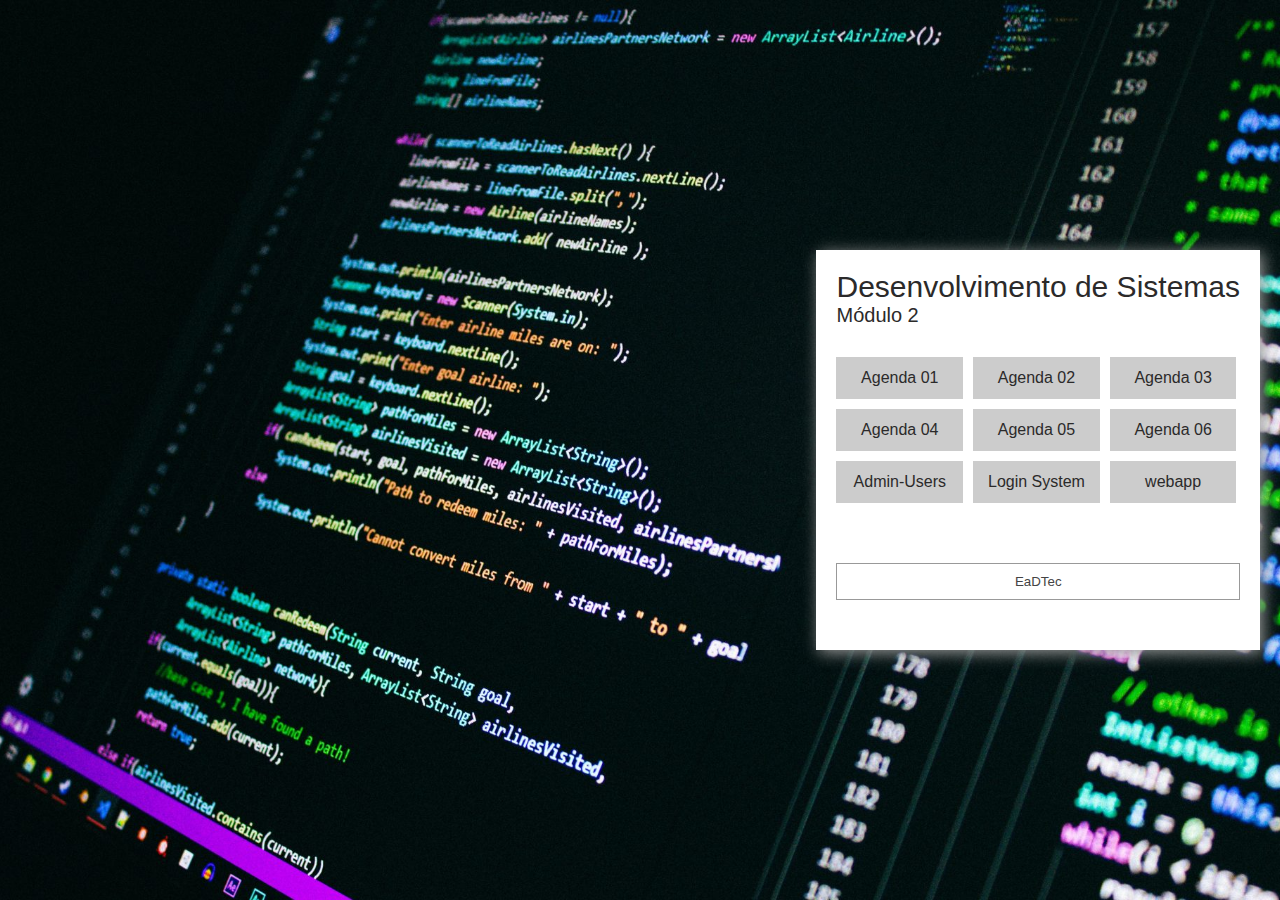
<file: src/index.html>
<!DOCTYPE html>
<html lang="en">
    <head>
        <meta charset="UTF-8">
        <meta name="viewport" content="width=device-width, initial-scale=1.0">
        <title>Ds_Etec</title>
        <link rel="stylesheet" href="style.css">
    </head>
    <body>

        <main>
            <div class="container">

                <div class="box">
                    <h1>Desenvolvimento de Sistemas</h1>
                    <h3>Módulo 2</h3>
                    <ul>
                        <li><a href="./agendas/ds_agenda01/index.html" target="_blank">Agenda 01</a></li>
                        <li><a href="./agendas/ds_agenda02/index.html" target="_blank">Agenda 02</a></li>
                        <li><a href="./agendas/ds_agenda03/index.html" target="_blank">Agenda 03</a></li>
                        <li><a href="./agendas/ds_agenda04/index.html" target="_blank">Agenda 04</a></li>
                        <li><a href="./agendas/ds_agenda05/index.php" target="_blank">Agenda 05</a></li>
                        <li><a href="./agendas/ds_agenda06/listarAluno.php" target="_blank">Agenda 06</a></li>
                        <li><a href="./crudpdo/index.php" target="_blank">Admin-Users</a></li>
                        <li><a href="./chatgpt/index.php" target="_blank">Login System</a></li>
                        <li><a href="./web/index.php" target="_blank">webapp</a></li>
                    </ul>

                    <button>
                        <a
                            href="https://eadtec.cps.sp.gov.br/index.php?msg=Voc%EA%20precisa%20estar%20logado%20para%20acessar%20o%20ambiente%20virtual"
                            target="_blank">EaDTec</a>
                    </button>

                </div>
            </div>
        </main>

    </body>
</html>
</file>
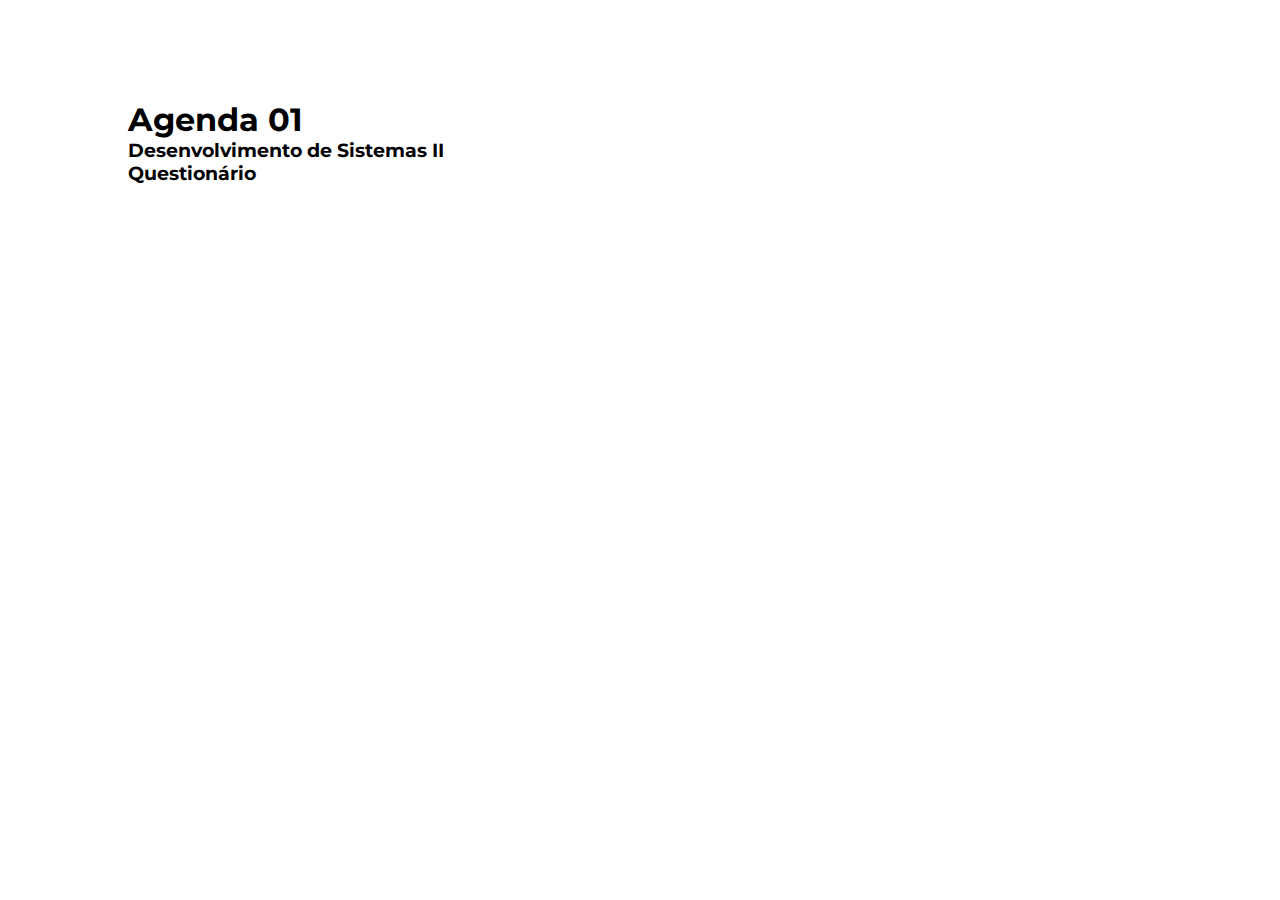
<file: src/agendas/ds_agenda01/index.html>
<!DOCTYPE html>
<html lang="en">
    <head>
        <meta charset="UTF-8">
        <meta name="viewport" content="width=device-width, initial-scale=1.0">
        <title>Agenda 01 - DS</title>
        <link rel="stylesheet" href="style.css">
    </head>
    <body>
        <main>
            <div class="container">
                <h1>Agenda 01</h1>
                <h3>Desenvolvimento de Sistemas II</h3>
                <h3>Questionário</h3>
            </div>
        </main>
    </body>
</html>
</file>
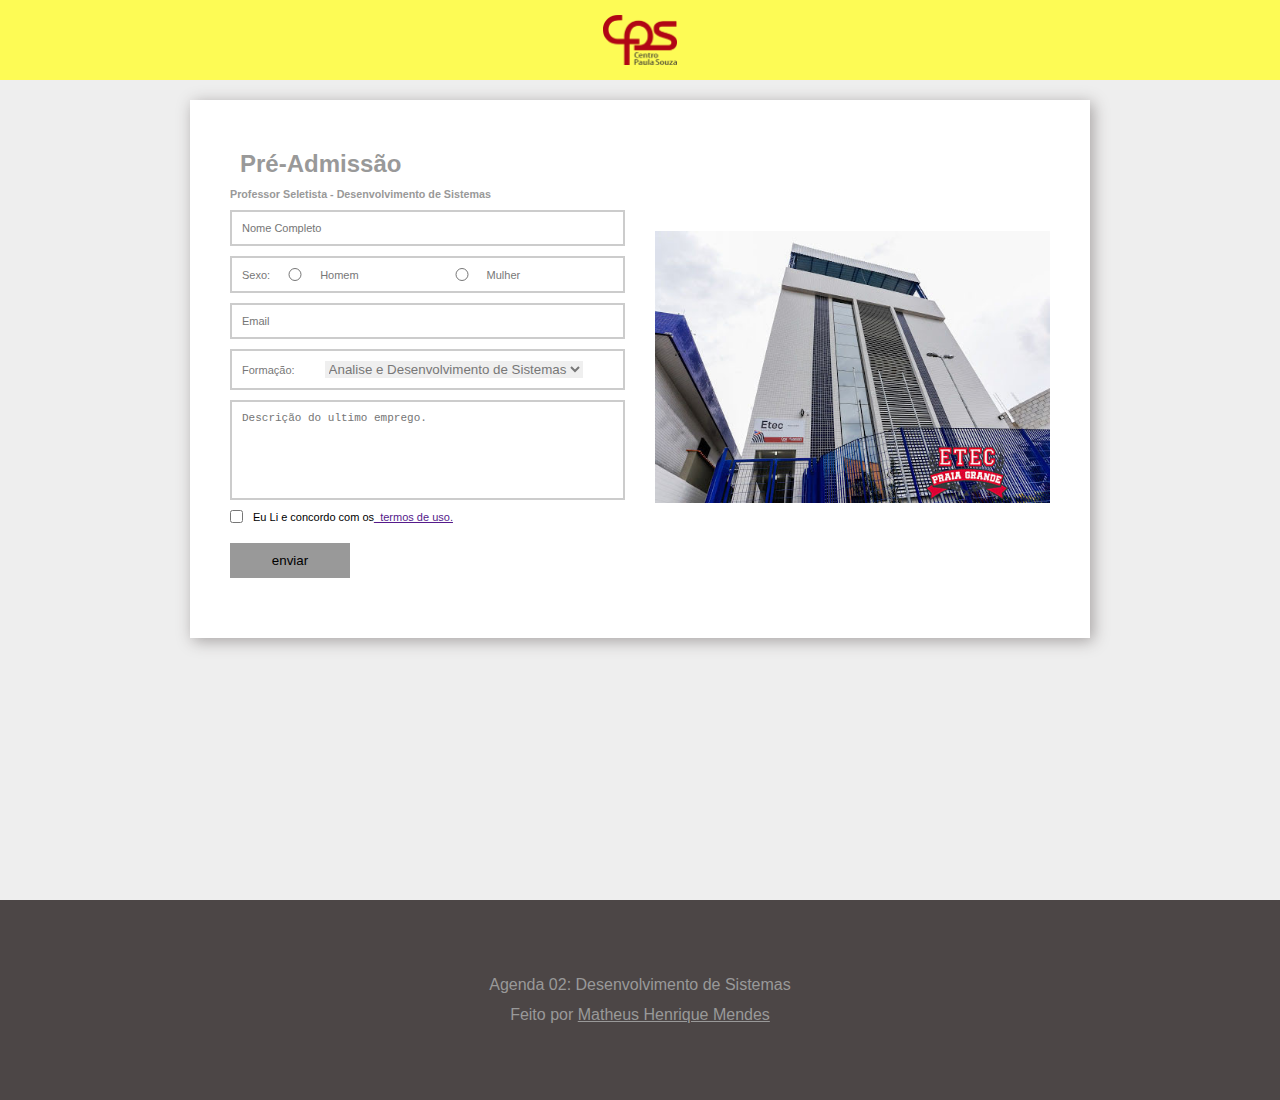
<file: src/agendas/ds_agenda02/index.html>
<!DOCTYPE html>
<html lang="pt-br">

<head>
    <meta charset="UTF-8">
    <meta name="viewport" content="width=device-width, initial-scale=1.0">
    <title>Pré-Admissão</title>
    <link rel="stylesheet" href="css/form.css">
</head>

<body>
    <header>
        <div class="container">
            <img src="./images/image.png" alt="">
        </div>
    </header>
    <main class="admissao">
        <div class="container">

            <div class="box">

                <form action="form-action.php" method="post">

                        <h1>Pré-Admissão</h1>
                        <h6>Professor Seletista - Desenvolvimento de Sistemas</h6>

                        <label for="nome">
                            <Input type="text" placeholder="Nome Completo" id="nome" name="nome" required></Input>
                        </label>


                        <div class="sexo">
                            <p>Sexo:</p>
                            <label>
                                <label for="homem">
                                    <input type="radio" name="sexo" value="Homem" id="homem" required>
                                    Homem
                                </label>


                                <label for="mulher">
                                    <input type="radio" name="sexo" value="mulher" id="mulher" required>
                                    Mulher
                                </label>
                            </label>
                        </div>

                        <label for="email">
                            <Input type="email" placeholder="Email" id="email" name="email" required></Input>
                        </label>


                        <div class="formacao">
                            Formação:
                            <select name="formacao" required>
                                <option name="formacao" value="Analise e Desenvolvimento de Sistemas">Analise e Desenvolvimento de Sistemas</option>
                                <option name="formacao" value="Ciência de Dados">Ciência de Dados</option>
                                <option name="formacao" value="Ciênciada Computação">Ciênciada Computação</option>
                                <option name="formacao" value="Engenharia de Software">Engenharia de Software</option>
                                <option name="formacao" value="Engenharia da Computação">Engenharia da Computação</option>
                            </select>
                        </div>

                        <label for="descricao">
                            <textarea placeholder="Descrição do ultimo emprego." id="descricao" name="descricao" required></textarea>
                        </label>



                        <label class="terms">
                            <input type="checkbox" required />
                            Eu Li e concordo com os <a href="" target="_blank">_termos de uso.</a>
                        </label>


                        <button type="submit"> enviar</button>

                </form>

                <div class="image">
                    <img src="./images/etec.png" alt="">
                </div>
            </div>



        </div>
    </main>

    <footer>
        <div class="container">
            <p>Agenda 02: Desenvolvimento de Sistemas
            <p>
            <p>Feito por <a href="" target="_blank">Matheus Henrique Mendes</a></p>
        </div>
    </footer>


</body>

</html>
</file>
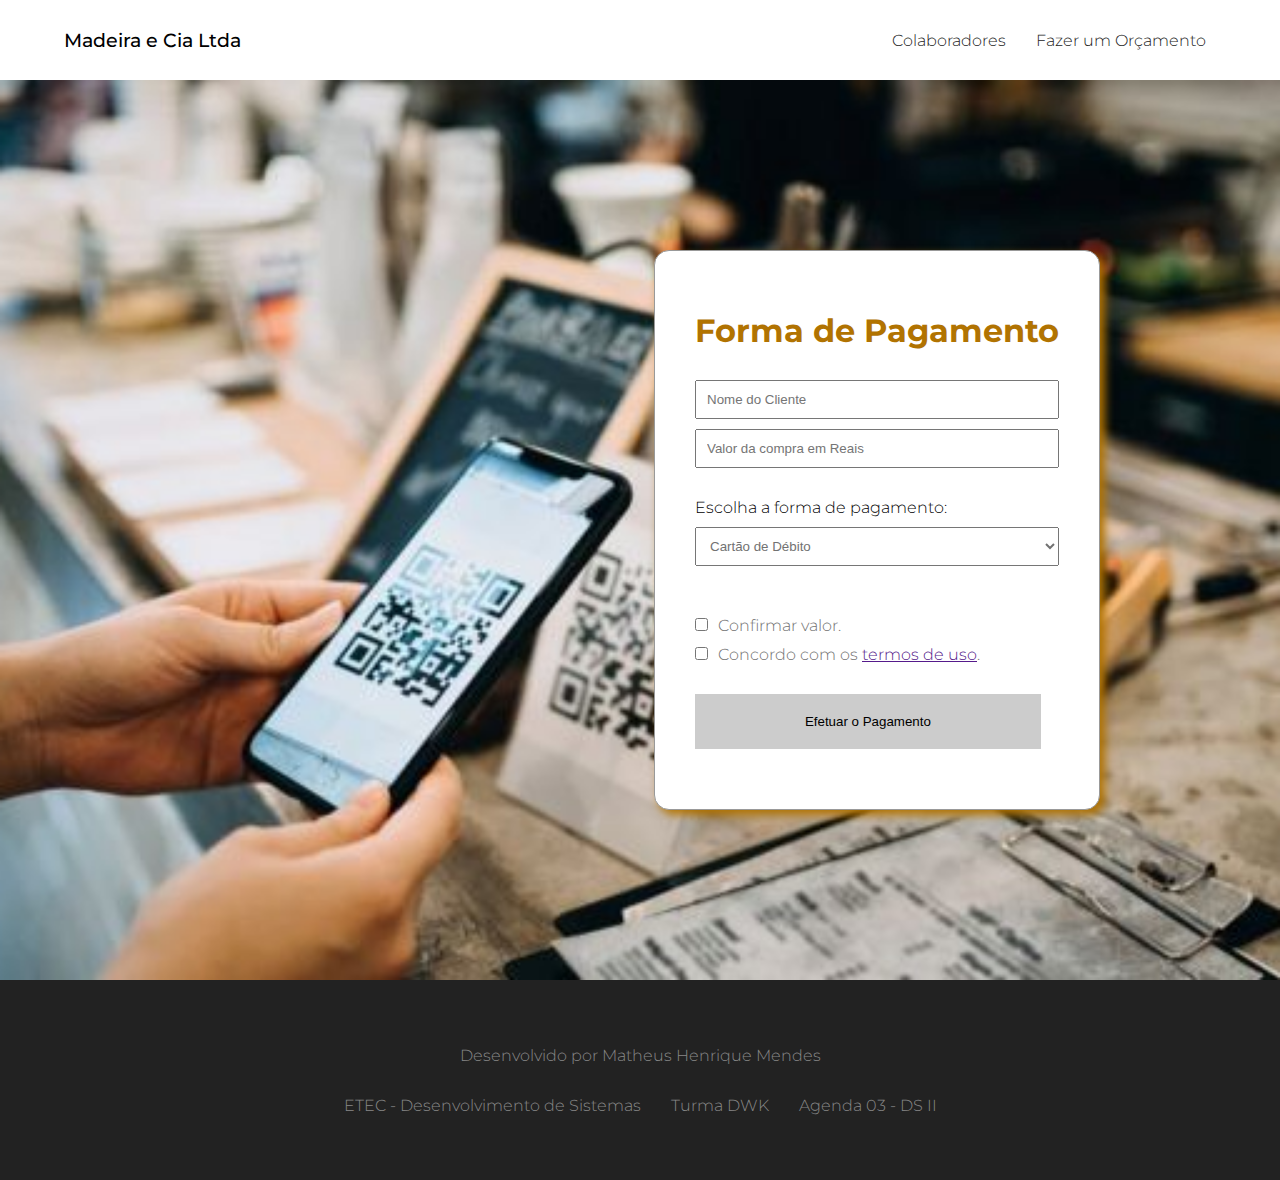
<file: src/agendas/ds_agenda03/index.html>
<!DOCTYPE html>
<html lang="en">
    <head>
        <meta charset="UTF-8">
        <meta name="viewport" content="width=device-width, initial-scale=1.0">
        <title>Pagamento</title>
        <link rel="stylesheet" href="css/form.css">
    </head>
    <body>
        <header>
            <div class="container">
                <h3>Madeira e Cia Ltda</h3>
                <menu>
                    <ul>
                        <li><a href="">Colaboradores</a></li>
                        <li><a href="">Fazer um Orçamento</a></li>
                        
                    </ul>
                </menu>
            </div>
        </header>
        <main>
            <div class="container">

                <div class="box">
                    <form action="form-action.php" method="post">
                        <h1>Forma de Pagamento</h1>
                        
                        </label><input type="text"placeholder="Nome do Cliente" name="nome" required></label>

                        <label> <input type="number" placeholder="Valor da compra em Reais" name="dinheiro" required></label>

                        <div for="pagamento" class="pagamento" >
                            <p>Escolha a forma de pagamento:</p>
                            <select name="pagamento" id="" required>
                                <option name="pagamento" value="debito">Cartão de Débito</option>
                                <option name="pagamento" value="credito">Cartão de Crédito</option>
                                <option name="pagamento" value="deposito">Depósito Bancario</option>
                                <option name="pagamento" value="pix">Pix</option>
                            </select>
                        </div>

                        <div class="termos">
                            <label><input type="checkbox" class="termo" required>Confirmar valor.</label>
                            <label><input type="checkbox" class="termo" required>Concordo com os <a href="">termos de uso</a>.</label>
                        </div>
                        <button type="submit">Efetuar o Pagamento</button>
                    </form>
                </div>
            </div>
        </main>
        <footer>
            <div class="container">
                <div class="profile">Desenvolvido por Matheus Henrique Mendes</div>
                <div class="items">
                    <item>ETEC - Desenvolvimento de Sistemas</item>
                    <item>Turma DWK</item>
                    <item>Agenda 03 - DS II</item>
                </div>
            </div>
        </footer>
    </body>
</html>
</file>
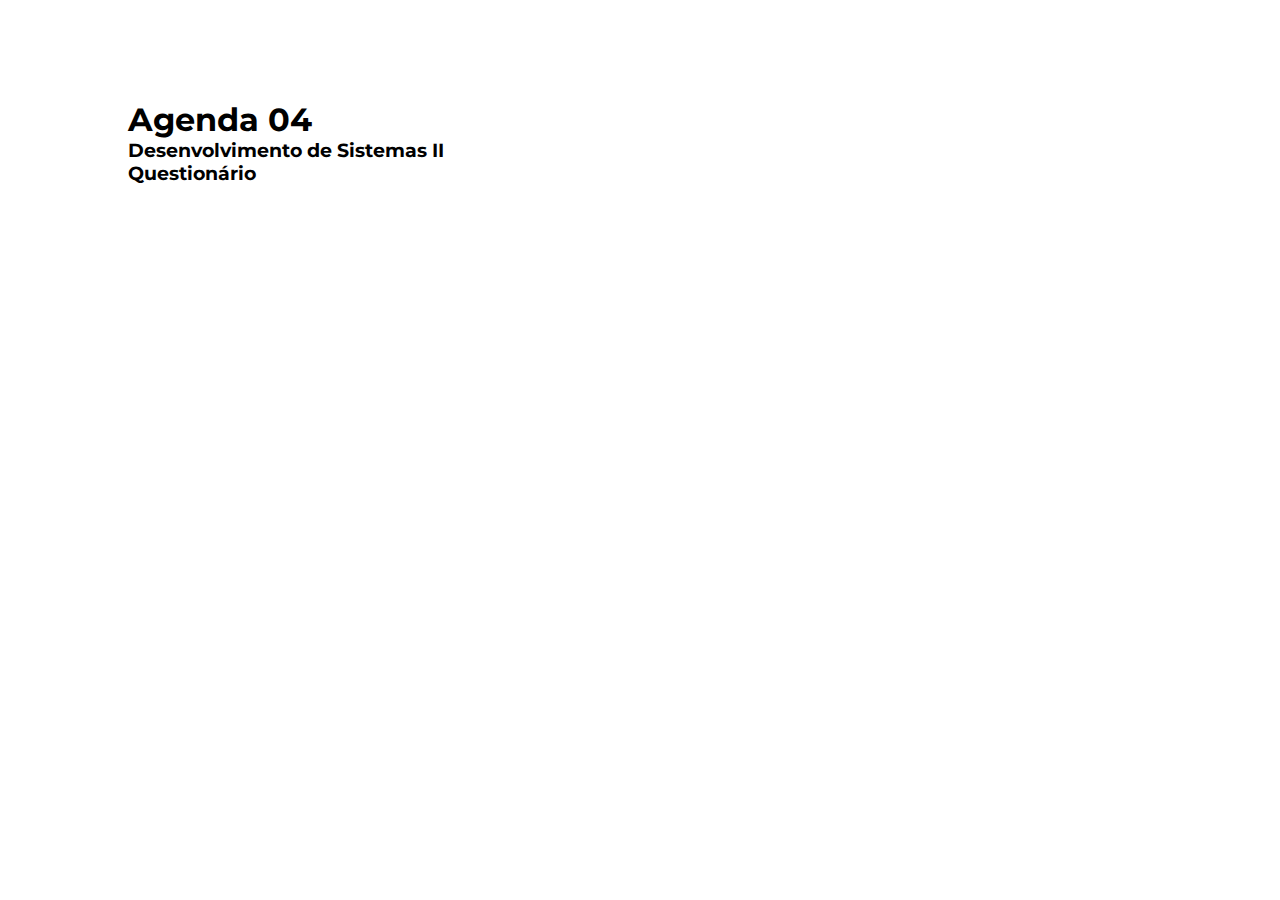
<file: src/agendas/ds_agenda04/index.html>
<!DOCTYPE html>
<html lang="en">
    <head>
        <meta charset="UTF-8">
        <meta name="viewport" content="width=device-width, initial-scale=1.0">
        <title>Agenda 04 - DS</title>
        <link rel="stylesheet" href="style.css">
    </head>
    <body>
        <main>
            <div class="container">
                <h1>Agenda 04</h1>
                <h3>Desenvolvimento de Sistemas II</h3>
                <h3>Questionário</h3>
            </div>
        </main>
    </body>
</html>
</file>
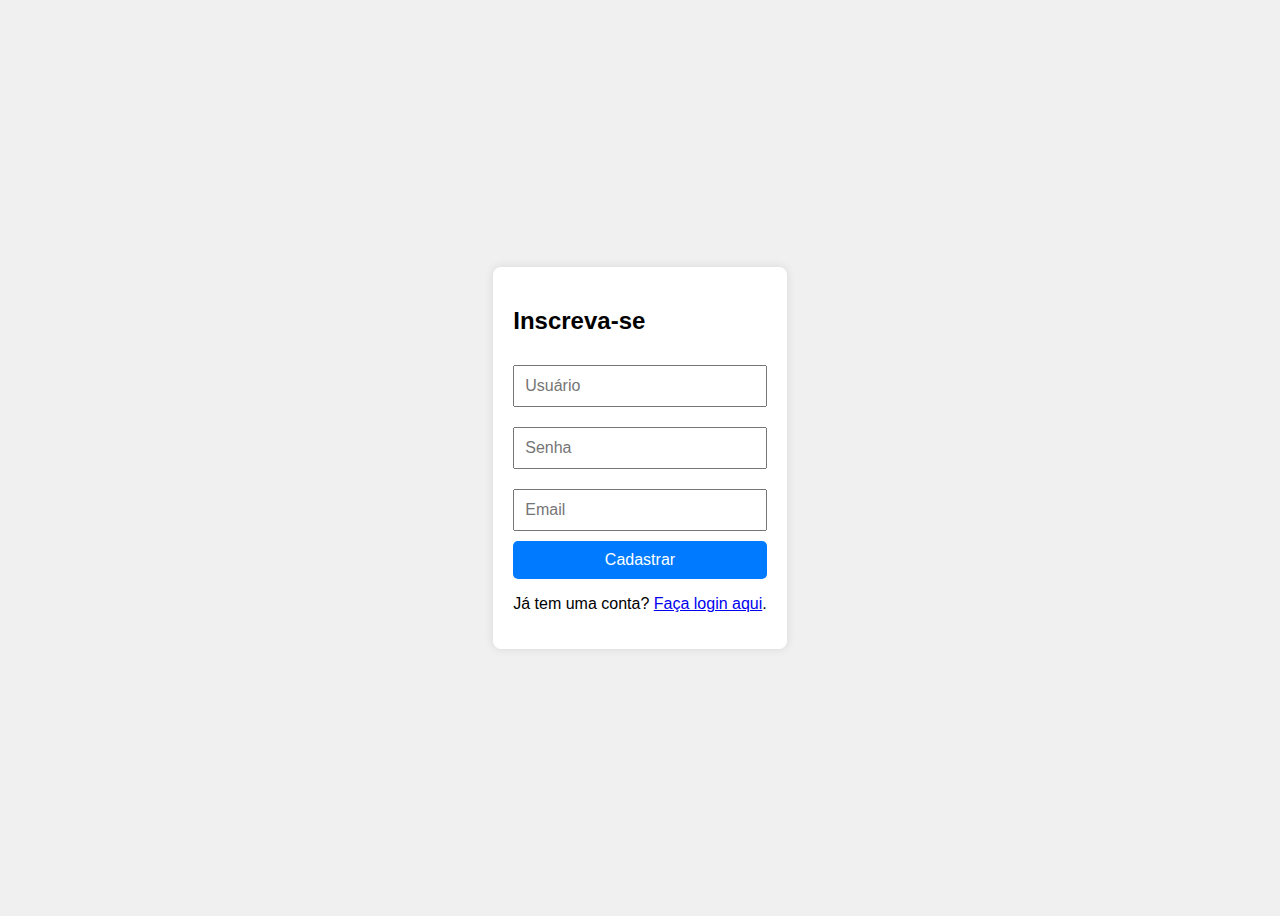
<file: src/chatgpt/signup.html>
<!DOCTYPE html>
<html lang="pt-br">
<head>
    <meta charset="UTF-8">
    <meta name="viewport" content="width=device-width, initial-scale=1.0">
    <title>Inscreva-se</title>
    <style>
        body { font-family: Arial, sans-serif; display: flex; justify-content: center; align-items: center; height: 100vh; background-color: #f0f0f0; }
        .signup-container { background: #fff; padding: 20px; border-radius: 8px; box-shadow: 0 0 10px rgba(0, 0, 0, 0.1); }
        form { display: flex; flex-direction: column; }
        input { margin: 10px 0; padding: 10px; font-size: 16px; }
        button { padding: 10px; background-color: #007bff; color: #fff; border: none; border-radius: 5px; font-size: 16px; cursor: pointer; }
        button:hover { background-color: #0056b3; }
        .login-link { text-align: center; margin-top: 15px; }
    </style>
</head>
<body>
    <div class="signup-container">
        <h2>Inscreva-se</h2>
        <form action="signup_process.php" method="post">
            <input type="text" name="usuario" placeholder="Usuário" required>
            <input type="password" name="senha" placeholder="Senha" required>
            <input type="email" name="email" placeholder="Email" required>
            <button type="submit">Cadastrar</button>
        </form>
        <div class="login-link">
            <p>Já tem uma conta? <a href="index.php">Faça login aqui</a>.</p>
        </div>
    </div>
</body>
</html>
</file>
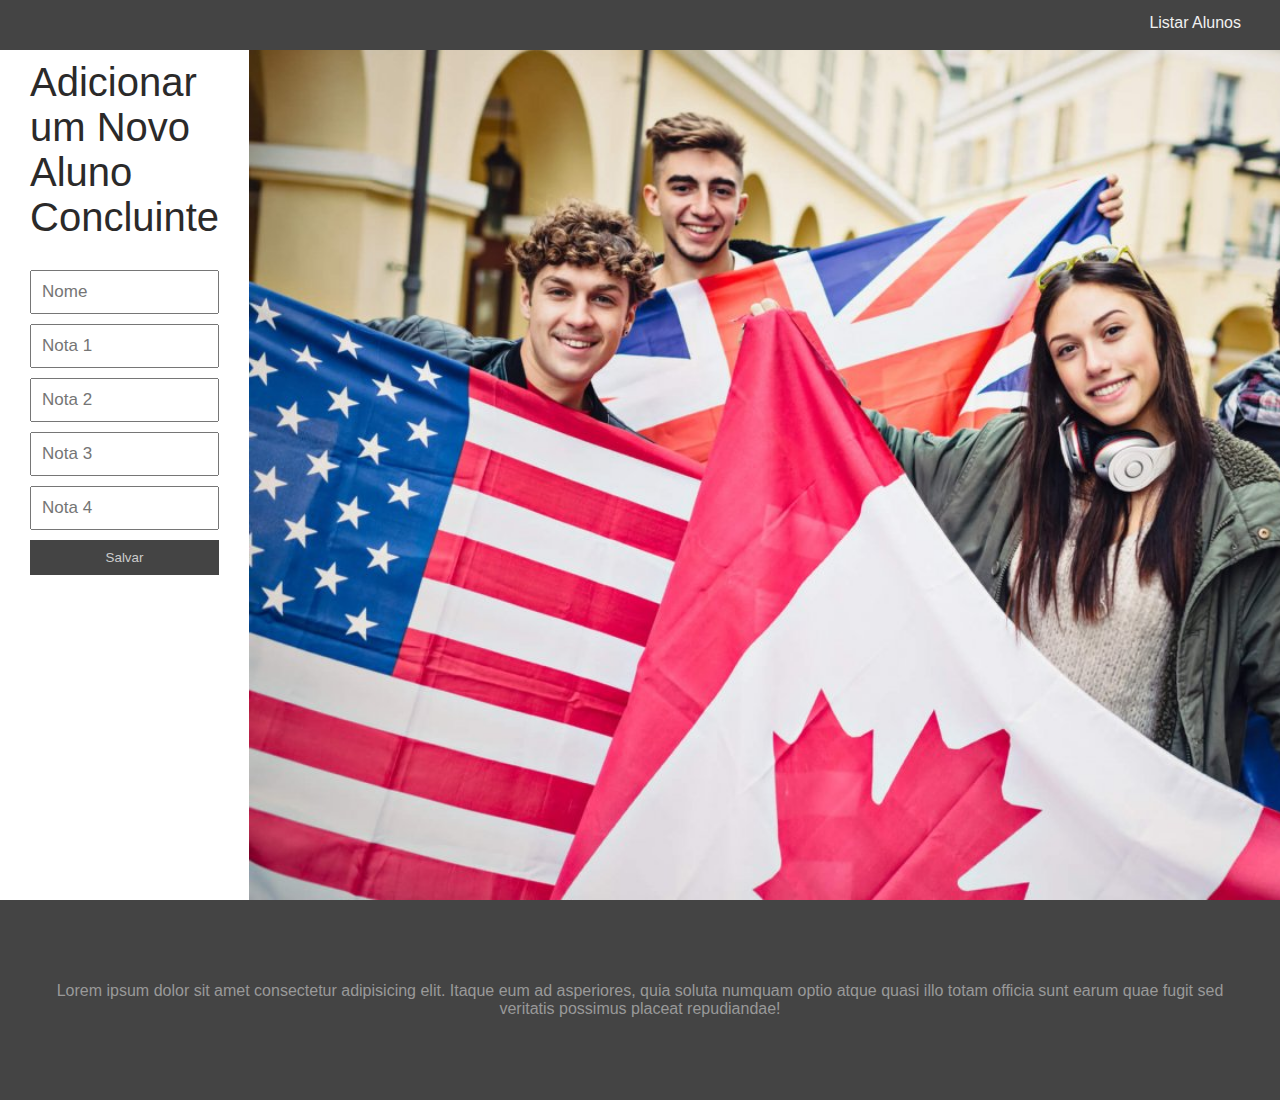
<file: src/agendas/ds_agenda06/cadastrarNovoAluno/cadastrarAluno--form.html>
<!DOCTYPE html>
<html lang="en">

    <head>
        <meta charset="UTF-8">
        <meta name="viewport" content="width=device-width, initial-scale=1.0">
        <title>Adicionar</title>
        <link rel="stylesheet" href="cadastrarAluno.css">
    </head>

    <body>

        <header>
            <div class="container">
                <a href="../listarAluno.php">Listar Alunos</a>
            </div>
        </header>

        <main>
            <div class="left">
                <h1>Adicionar um Novo Aluno Concluinte</h1>
                <form action="cadastrarAluno--action.php" method="post">
                    <label><input type="text" name="nome" id="nome"
                            placeholder="Nome" required></label>
                    <label><input type="number" name="nota1" id="nome"
                            placeholder="Nota 1" required></label>
                    <label><input type="number" name="nota2" id="nome"
                            placeholder="Nota 2" required></label>
                    <label><input type="number" name="nota3" id="nome"
                            placeholder="Nota 3" required></label>
                    <label><input type="number" name="nota4" id="nome"
                            placeholder="Nota 4" required></label>
                    <button type="submit">Salvar</button>
                </form>
            </div>

            <div class="right">
                <img src="../assets/images/slide1.png" alt>
            </div>

        </main>
        <footer>
            <div class="container">
                <p>Lorem ipsum dolor sit amet consectetur adipisicing elit.
                    Itaque eum ad asperiores, quia soluta numquam optio atque
                    quasi illo totam officia sunt earum quae fugit sed veritatis
                    possimus placeat repudiandae!</p>
            </div>
        </footer>
    </body>

</html>
</file>
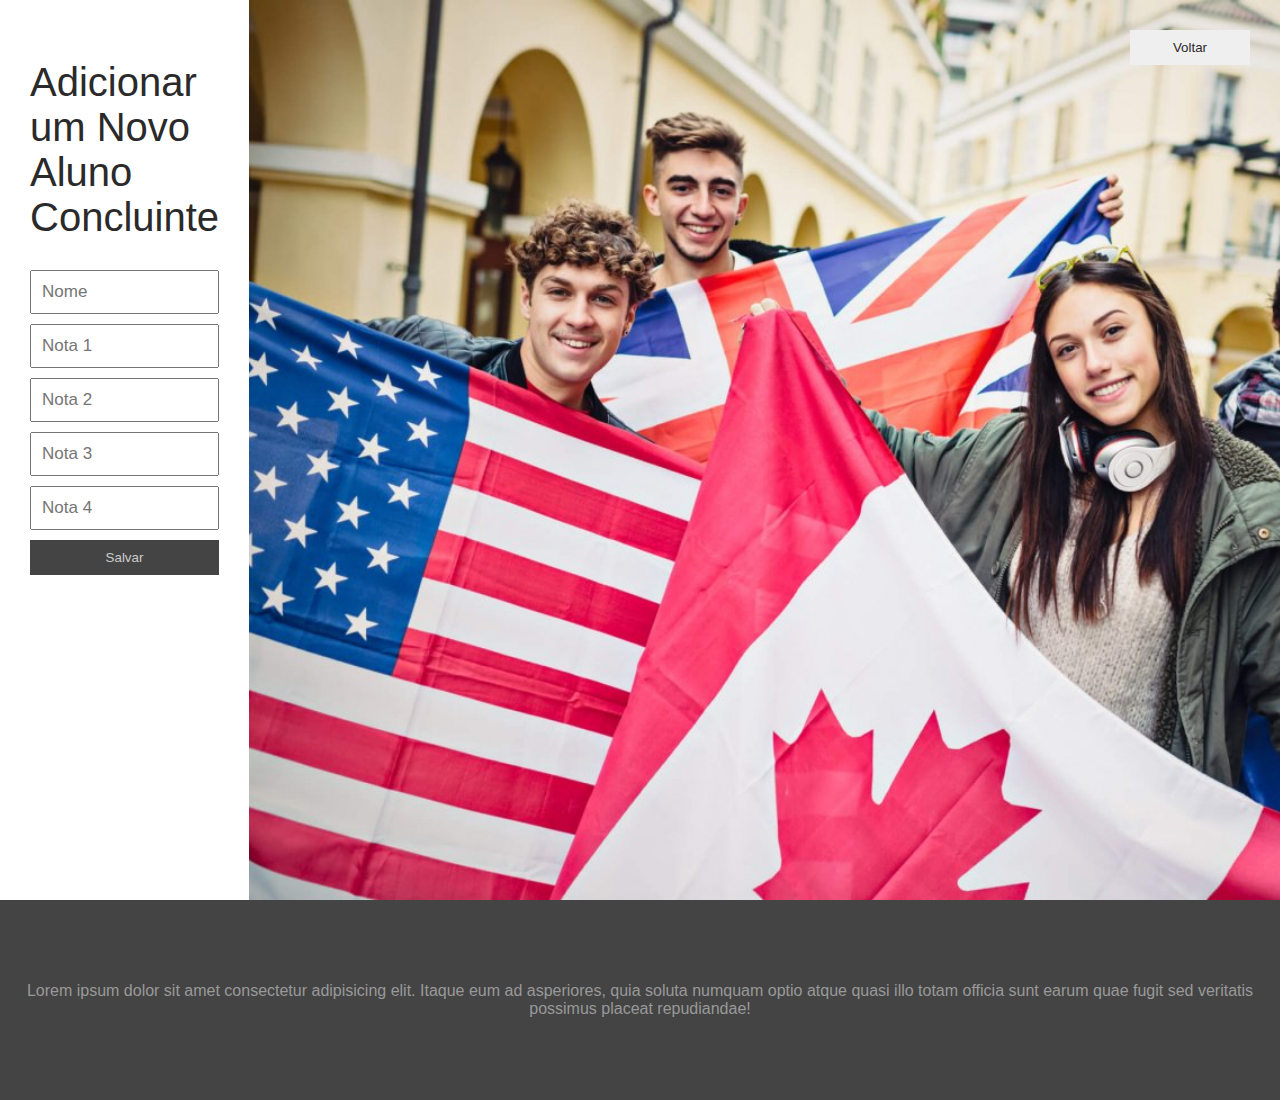
<file: src/agendas/ds_agenda06/cadastroNovoAluno/cadastrarAluno--form.html>
<!DOCTYPE html>
<html lang="en">

    <head>
        <meta charset="UTF-8">
        <meta name="viewport" content="width=device-width, initial-scale=1.0">
        <title>Adicionar</title>
        <link rel="stylesheet" href="cadastrarAluno.css">
    </head>

    <body>

        <button class="toHome"><a href="../index.html">Voltar</a></button>

        <main>
            <div class="left">
                <h1>Adicionar um Novo Aluno Concluinte</h1>
                <form action="cadastrarAluno--action.php" method="post">
                    <label><input type="text" name="nome" id="nome"
                            placeholder="Nome"></label>
                    <label><input type="number" name="nota1" id="nome"
                            placeholder="Nota 1"></label>
                    <label><input type="number" name="nota2" id="nome"
                            placeholder="Nota 2"></label>
                    <label><input type="number" name="nota3" id="nome"
                            placeholder="Nota 3"></label>
                    <label><input type="number" name="nota4" id="nome"
                            placeholder="Nota 4"></label>
                    <button type="submit">Salvar</button>
                </form>
            </div>

            <div class="right">
                <img src="../images/slide1.png" alt>
            </div>

        </main>
        <footer>
            <div class="container">
                <p>Lorem ipsum dolor sit amet consectetur adipisicing elit.
                    Itaque eum ad asperiores, quia soluta numquam optio atque
                    quasi illo totam officia sunt earum quae fugit sed veritatis
                    possimus placeat repudiandae!</p>
            </div>
        </footer>
    </body>

</html>
</file>
<file: src/style.css>
*{
    margin: 0;
    padding: 0;
    box-sizing: border-box;
    font-family: 'Gill Sans', 'Gill Sans MT', Calibri, 'Trebuchet MS', sans-serif;
    text-decoration: none;
    color: rgb(43, 42, 42);
    font-weight: 500;
}


.container{
    width: calc(1440px - 200px);
    margin: auto;

    display: flex;
    flex-direction: column;
    justify-content: start;
    align-items: start;

}

/* header{
    display: flex;
    justify-content: center;
    align-items: center;

    width: 100%;
    height: 50px;
    background-color: #111;
    box-shadow: 3px 3px #ccc;

    position: fixed;
    top: 0;
    z-index: 99999;
}

header .container{
    flex-direction: row;
    justify-content: space-between;
    align-items: center;
    height: inherit;
} */



body{
    background-color: #fff;
}

main{
    background-image: url("./images/analise-e-desenvolvimento-de-sistemas-o-que-faz.jpg");
    background-position: center;
    background-repeat: no-repeat;
    background-size: cover;
    
    width: 100%;
    height: 100vh;


    display: flex;
    justify-content: center;
    align-items: center;

}

main .container{
    flex-direction: row;
    justify-content: end;
    align-items: center;
    position: relative;

    height: inherit;
}






.box{
    background-color: white;
    color: black;
    box-shadow: 3px 3px 15px #999;

    padding: 20px;
}


.box h1{
    font-size:30px;
}

.box h3{
    font-size: 20px;
}


ul{
    list-style: none;
    width: 400px;
    max-height: 230px;
    

    display: grid;
    justify-content: center;
    grid-template-columns: repeat(3,1fr);
    gap: 10px;


    margin: 30px 0px;
}



ul li a{
    background-color: #ccc;
    text-align: center;
    border: 2px solid transparent;
    width: 100%;
    padding: 10px;

    display: block;
    text-align: center;

}

ul li a:hover{
    background-color: orange;
    color: white;
}



.box button{
    width: 100%;
    margin: 30px 0px;
    border: none;
}

button a{

    width: 100%;
    padding: 10px;
    border: none;
    
    transition: all 0.05s linear;
    cursor: pointer;
    color: #444;
    display: block;
    background-color: white;
    border: 1px solid #999;

}


button a:hover{
    background-color: orange;
    color: white;
    border: 1px solid transparent;
}
</file>
<file: src/agendas/ds_agenda01/style.css>
@import url('https://fonts.googleapis.com/css2?family=Montserrat:ital,wght@0,100..900;1,100..900&display=swap');


*{
    margin: 0;
    padding: 0;
    box-sizing: border-box;
    font-family: montserrat;
}

main{
    margin-top: 100px;
}
.container{
    width: 1024px;
    margin: auto;
}
</file>
<file: src/agendas/ds_agenda02/css/form.css>
@import url('https://fonts.googleapis.com/css2?family=Cuprum&family=Indie+Flower&family=Inter:ital,opsz,wght@0,14..32,100..900;1,14..32,100..900&display=swap');

* {
    margin: 0;
    padding: 0%;
    box-sizing: border-box;
    border-radius: 0%;
    border: none;
}

body {
    font-family: Arial, Helvetica, sans-serif;
}

.container {
    width: 900px;
    margin: auto;
}

header {
    background-color: #fdfb55;
    position: fixed;
    width: 100vw;
    height: 80px;
    top: 0;
}

header .container {
    display: flex;
    justify-content: center;
    align-items: center;
    height: inherit;

}

header img {
    height: 80px;
    padding: 15px;
}

header a {
    text-decoration: none;
    color: #999;
}

main {
    background-color: #eee;
    min-height: 100vh;
    padding: 30px;
    padding-top: 100px;
}

main .container {
    display: flex;
    justify-content: center;
    align-items: center;
    height: 100%;
}

form {
    display: flex;
    justify-content: space-between;
    align-items: start;
    width: 100%;
}

form {
    display: flex;
    flex-direction: column;
    justify-content: center;
    align-items: start;
    width: 600px;
}

form img{
    width: 100px;
}

form h1 {
    margin: 10px;
    color: #999;
    font-size: 24px;
}
form h6{
    color: #999;
}

form .sexo{
    display: flex;
    margin-top: 10px;
    padding: 10px;
    gap: 10px;
    color: #4c4646;
}

form .sexo label{
    margin: 0;
    padding: 0;
}

form .sexo label input{
    width: 30px;
}

form input,
form textarea,
form .formacao{
    padding: 10px;
}
form label,
form .formacao{
    margin-top: 10px;
}

form label,
form input,
form textarea,
form .formacao,
form .sexo{
    width: 100%;
    display: flex;
    justify-content: start;
    align-items: center;
    font-size: 11px;
}

form .terms input{
    width: auto;
    margin-right: 10px;
}

form input,
form textarea,
form .formacao,
form .sexo {
    border: 2px solid #ccc;
    outline: none;
    color: #777;
}

form input:hover,
form textarea:hover,
form .sexo:hover,
form .formacao:hover {
    border: 2px solid #777;
}


form .sexo input{
    margin-right: 10px;
}

form textarea {
    resize: none;
    width: 100%;
    height: 100px;
}



form button {
    margin: 20px 0px;
    width: 120px;
    padding: 10px;
    border: none;
    background-color: #999;
    cursor: pointer;
    transition: all 0.01s linear;
}

form button:hover {
    background-color: #444;
    color: #fff;
}

footer {
    background-color: #4c4646;
    width: 100%;
    height: 200px;
    color: #999;
}

footer .container {
    display: flex;
    flex-direction: column;
    justify-content: center;
    align-items: center;
    height: inherit;
}

footer p{
    padding: 3px;
}

footer a {
    color: #999;
    text-decoration: underline;
}

.box {
    display: flex;
    justify-content: center;
    align-items: center;

    gap: 10px;

    padding: 30px;
    width: 100%;
    background-color: #fff;
    box-shadow: 3px 3px 15px #a5a1a1;

    
}

.box form,
.box .image {
    width: 50%;
    padding: 10px;
}

.image img{
    margin: auto;
    width: 100%;
}


form select{
    color: #777;
    display: flex;
    margin-left: 30px;
}
</file>
<file: src/agendas/ds_agenda03/css/form.css>
@import url('https://fonts.googleapis.com/css2?family=Montserrat:ital,wght@0,100..900;1,100..900&display=swap');

* {
    margin: 0%;
    padding: 0;
    box-sizing: border-box;
}

body {
    font-family: 'montserrat';
    font-weight: 300;
}


header{
    
    
    height: 80px;
    display: flex;
    justify-content: center;
    align-items: center;


    position: fixed;
    width: 100vw;
    top: 0;
    background-color: white;
}

header .container{
    width: 90vw;
    display: flex;
    justify-content: space-between;
    align-items: center;
}
header h3{
    font-weight: 500;
}


header menu ul{
 display: flex;
 gap: 10px;
}

header menu ul li{
    list-style: none;
}

header a{
    text-decoration: none;
    border-bottom: 5px solid transparent;
    transition: all 0.05s linear;
    padding: 10px;
    color: #222;
}

header a:hover{
    border-bottom: 5px solid rgb(177, 115, 1);
    
}

main {
    background-image: url("../images/back1.jpg");
    background-position: center;
    background-repeat: no-repeat;
    background-size: cover;

    height: 100vh;

    display: flex;
    flex-direction: column;
    justify-content: center;
    align-items: center;

    margin-top: 80px;

    z-index: 9999;
}

.container {
    width: 920px;
    height: inherit;
}

main .container {
    display: flex;
    justify-content: end;
    align-items: center;
}

form {
    display: flex;
    flex-direction: column;
    justify-content: center;
    align-items: start;

    width: auto;
    background-color: #fff;
    border: 1px solid #999;
    padding: 30px 40px;

    box-shadow: 5px 5px 10px rgb(177, 115, 1);
    border-radius: 15px;

}

form h1{
    margin: 30px 0px;
    color:rgb(177, 115, 1);
}
label,
input{
    width: 100%;
    outline: 1;
    color: #727272;
}
label {
    margin-top: 10px;
}

input {
    padding: 10px;
    outline: 0;
}
.pagamento{
    margin: 30px 0px;
    display: flex;
    flex-direction: column;
    justify-content: center;
    align-content: center;

    width: 100%;
}
.pagamento select{
    margin: 10px 0px;
    padding: 10px;
    color: #727272;
}

input:hover{
    border: 2px solid #666;
}


.termos {
    display: flex;
    flex-direction: column;
}
input.termo{
    width: auto;
    margin-right: 10px;
}
label.button {
    width: 100%;
    display: flex;
    justify-content: start;
}

button {
    width: 95%;
    margin: 30px 0px;
    padding: 20px;
    border: none;
    cursor: pointer;

    background-color: #ccc;

    transition: all 0.05s linear;
    color: black;
}

button:hover {
    background-color: rgb(177, 115, 1);
    color: #fff;
}







footer{
    background-color: #222;
    color: #888;
    
    height: 200px;

    display: flex;
    flex-direction: column;
    justify-content: center;
    align-items: center;
}

footer .container{
    display: flex;
    flex-direction: column;
    justify-content: center;
    align-items: center;
}

footer .profile{
    height: 50px;
    display: flex;
    justify-content: center;
    align-items: center;
}
footer .items{
    display: flex;
    justify-content: space-between;
    align-items: center;

    height: 50px;
    gap: 30px;

}

footer .items .item{
    height: 50px;
    width: 100px;
    border-left: 2px solid #888;
}
</file>
<file: src/agendas/ds_agenda04/style.css>
@import url('https://fonts.googleapis.com/css2?family=Montserrat:ital,wght@0,100..900;1,100..900&display=swap');


*{
    margin: 0;
    padding: 0;
    box-sizing: border-box;
    font-family: montserrat;
}

main{
    margin-top: 100px;
}
.container{
    width: 1024px;
    margin: auto;
}
</file>
<file: src/agendas/ds_agenda06/cadastrarNovoAluno/cadastrarAluno.css>
* {
    margin: 0;
    padding: 0;
    box-sizing: border-box;
    font-family: 'Gill Sans', 'Gill Sans MT', Calibri, 'Trebuchet MS', sans-serif;
    text-decoration: none;
    color: rgb(43, 42, 42);
    font-weight: 500;
}

.container {
    width: 1222px;
    margin: auto;

    display: flex;
    flex-direction: column;
    justify-content: start;
    align-items: start;

}

header {
    display: flex;
    justify-content: center;
    align-items: center;
    height: 50px;
    width: 100%;
    background-color: #444;
    top: 0;
    position: fixed;
}

main {
    width: 100%;
    height: 100vh;

    display: flex;
}


header .container{
    display: flex;
    flex-direction: row;
    justify-content: end;
}

header a{
    display: inline-block;
    height: 100%;
    padding: 10px;
    border-bottom: 5px solid transparent;
    transition: all 0.05s linear;
    color: #f1f1f1;
}

header a:hover{
    border-bottom: 5px solid #f1f1f1;
}
main h1 {
    margin-top: 50px;
}

.left {
    width: auto;
    display: flex;
    flex-direction: column;
    justify-content: start;
    align-items: center;
    background-color: white;
    width: 400px;
}

.left {
    padding: 30px
}

.left h1 {
    margin: 30px 0px;
    font-size: 40px;
}

.left form label {
    margin-bottom: 10px;
    width: 100%;
}

.left form input {
    padding: 10px;
    width: 100%;
    font-size: 17px;
    margin-bottom: 10px;
}


.left button {
    padding: 10px;
    width: 100%;
    border: none;
    cursor: pointer;
    background-color: #444;
    color: #ccc;
}

.left button:hover {
    background-color: #999;
    color: white;
}

.right {
    display: flex;
    flex: 1;
    height: 100vh;
}

footer {
    height: 200px;
    background-color: #444;
}

footer .container {
    display: flex;
    justify-content: center;
    align-content: center;
    height: 100%;
}

footer p {
    color: #999;
    text-align: center;
}
</file>
<file: src/agendas/ds_agenda06/cadastroNovoAluno/cadastrarAluno.css>
*{
    margin: 0;
    padding: 0;
    box-sizing: border-box;
    font-family: 'Gill Sans', 'Gill Sans MT', Calibri, 'Trebuchet MS', sans-serif;
    text-decoration: none;
    color: rgb(43, 42, 42);
    font-weight: 500;
}

.toHome{
    position: fixed;
    top: 30px;
    right: 30px;
    border: 0;

    width: 120px;
}

.toHome a{
    
    height: 100%;
    height: 100%;
    padding: 10px;

    display: flex;
    justify-content: center;
    align-content: center;

    transition: all 0.05s linear;
    cursor: pointer;
}

.toHome a:hover{
    background-color: orange;
    color: white;
}
.container{
    width: calc(1440px - 200px);
    margin: auto;

    display: flex;
    flex-direction: column;
    justify-content: start;
    align-items: start;

}


main{
    width: 100%;
    height: 100vh;

    display: flex;
}



main h1{
    margin-top: 50px;
}

.left{
    width: auto;
    display: flex;
    flex-direction: column;
    justify-content: start;
    align-items: center;
}

.left {
    padding: 30px
}

.left h1{
    margin: 30px 0px;
    font-size: 40px;
}
.left form label{
    margin-bottom: 10px;
    width: 100%;
}

.left form input{
    padding: 10px;
    width: 100%;
    font-size: 17px;
    margin-bottom: 10px;
}


.left button{
    padding: 10px;
    width: 100%;
    border: none;
    cursor: pointer;
    background-color: #444;
    color: #ccc;
}
.left button:hover{
    background-color: #999;
    color: white;
}
.right{
    display: flex;
    flex: 1;
    height: 100vh;
}
footer{
    height: 200px;
    background-color: #444;
}

footer .container{
    display: flex;
    justify-content: center;
    align-content: center;
    height: 100%;
}

footer p{
    color: #999;
    text-align: center;
}
</file>
